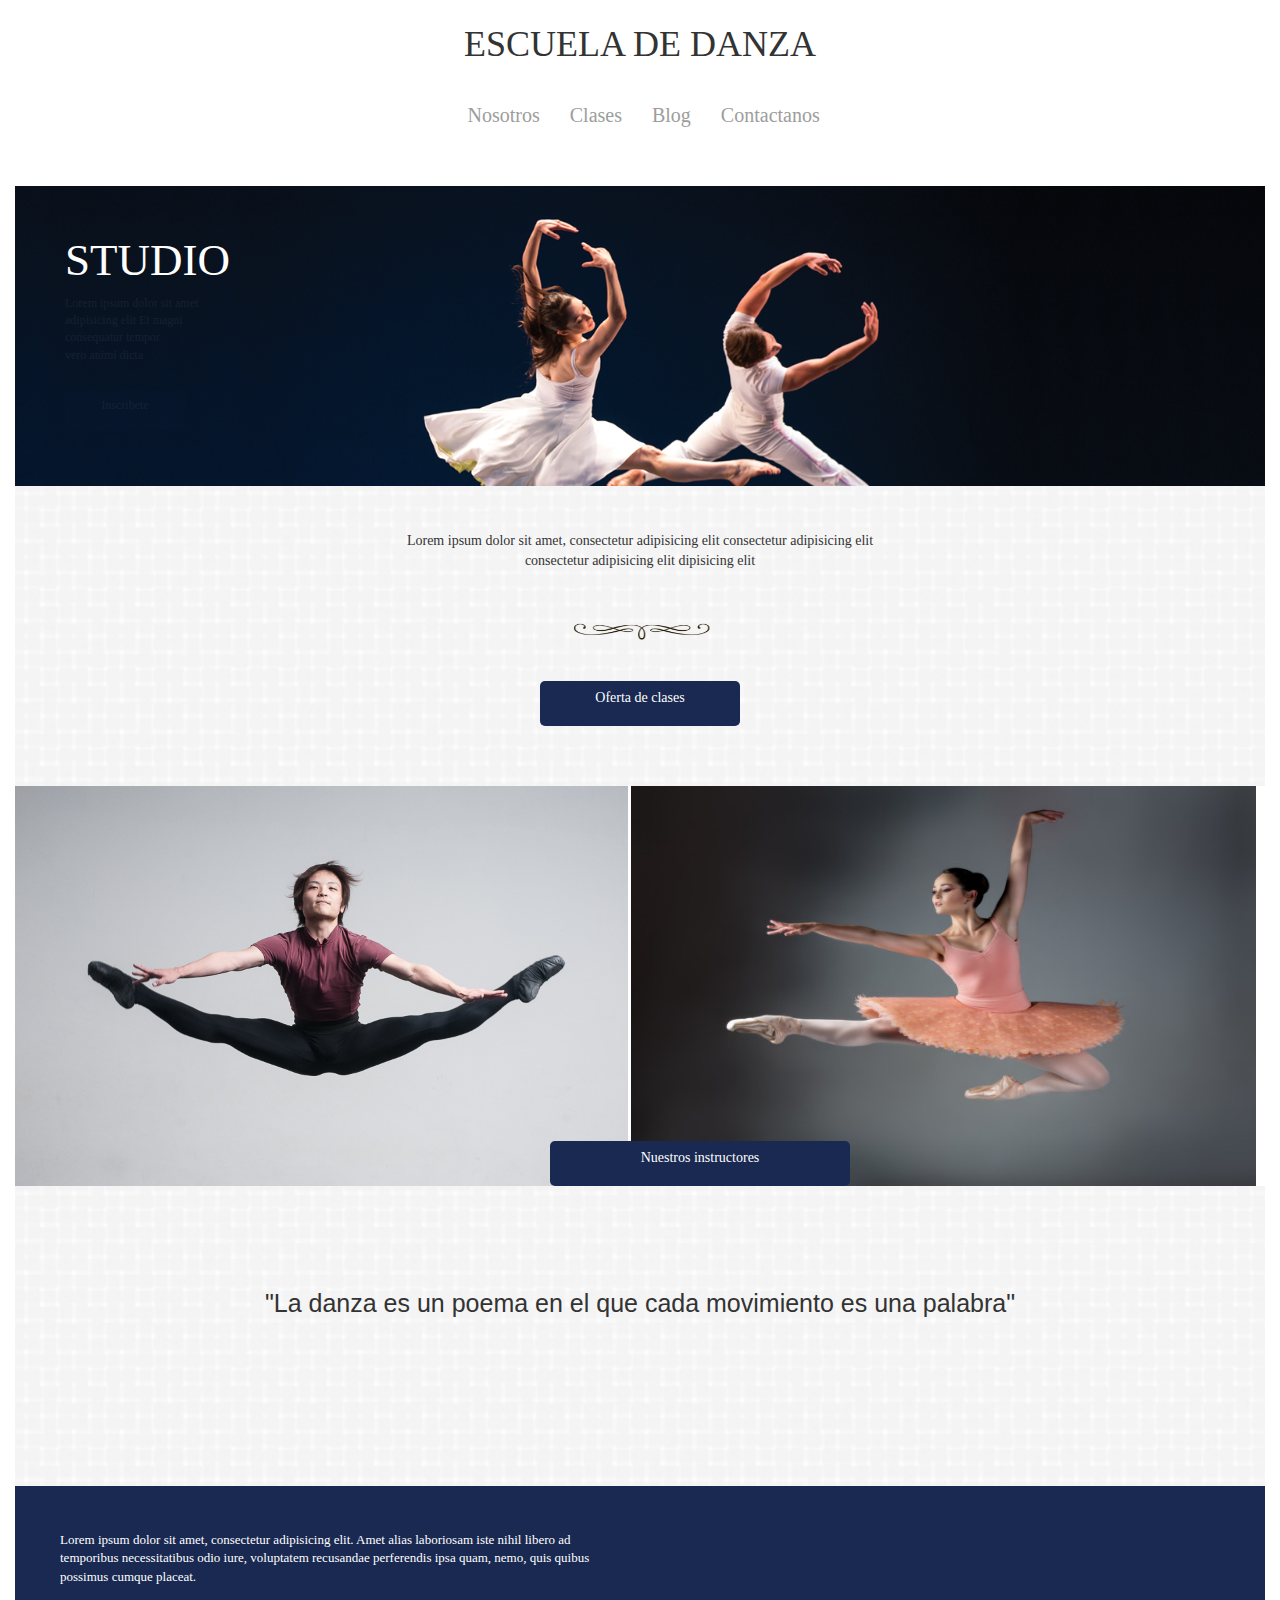
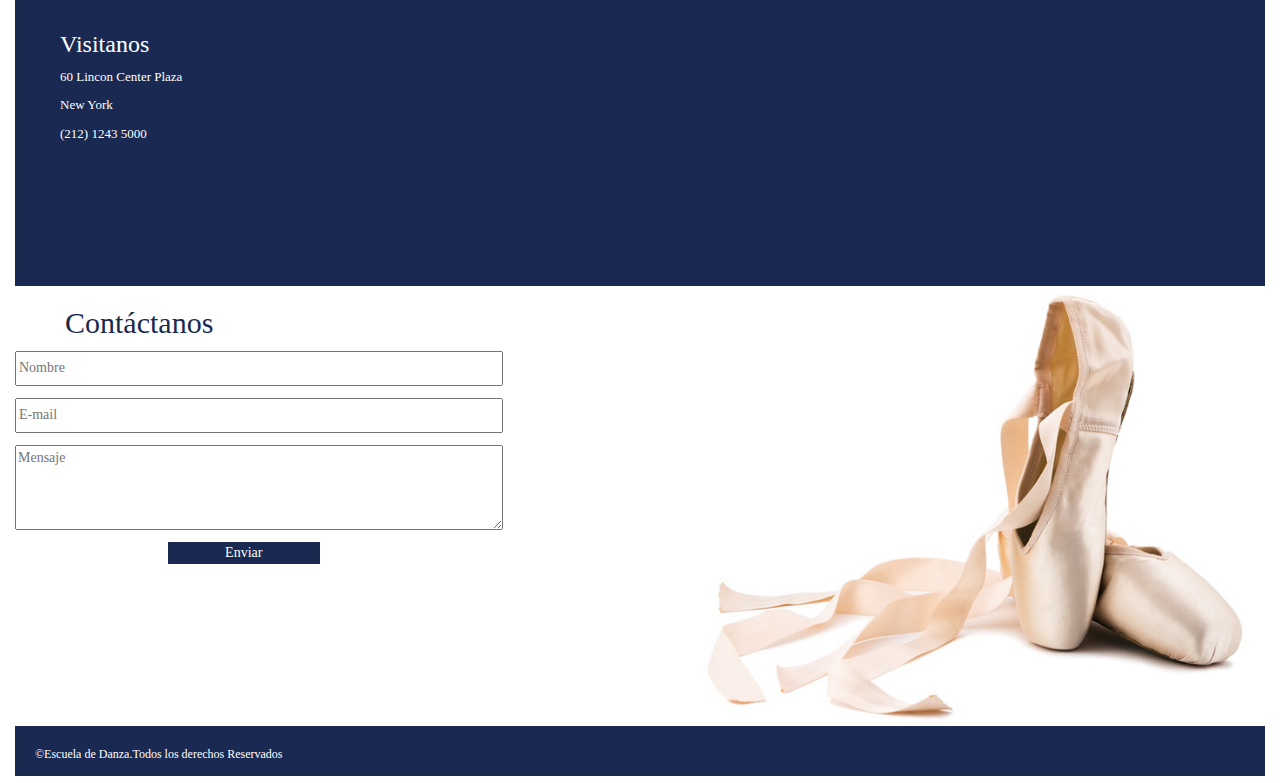
<file: index.html>
<!DOCTYPE html>
<html>
	<head>
		<meta charset="UTF-8">
		<title>Escuela de Danza</title>
		<link rel="stylesheet" type="text/css" href="css/bootstrap.min.css">
		<link rel='stylesheet' type='text/css' href='http://fonts.googleapis.com/css?family=Montserrat:400,700'>
		<link rel="stylesheet" type="text/css" href="css/main.css">
		<link rel="stylesheet" type="text/css" href="css/mediaqueries.css">
		<link rel="stylesheet" type="text/css" href="css/common.css">
	</head>
	<body>
		<header> 
		   <div class="container-fluid">
		   		<div class="row">
		   			<div class="col-xs-12">
		   				<h1 class=" text-center center text-blue">ESCUELA DE DANZA</h1>
		   			</div>
		   		</div>
		   		<div class="row">
					<div class="col-xs-12">
						<nav class="nav navbar navbar-inverse navbar-static-top" role="navigation">
							<div class="navbar-header">
								<button type="button" class="navbar-toggle collapsed" data-toggle="collapse" data-target="#navegacion">
									<span class="sr-only">Desplegar/ Ocultar</span>
									<span class="icon-bar"></span>
									<span class="icon-bar"></span>
									<span class="icon-bar"></span>
								</button>
							</div>
							<div class="collapse navbar-collapse center" id="navegacion">
								<ul class="nav navbar-nav ">
									<li><a href="nosotros.html" class="a">Nosotros</a></li>
									<li><a href="clases.html"class="a">Clases</a></li>
									<li><a href="blog.html"class="a">Blog</a></li>
									<li><a href="#contacto"class="a">Contactanos</a></li>
								</ul>
							</div>
						</nav>
					</div>
				</div>	
		   	</div>
		</header>
		<section>
			<div class="container-fluid">
			 	<div id="fondo">
			 		<div class="row">
			 			<div class="col-xs-12">
			 				<h2 id="studio" class="text-white">STUDIO</h2>
			 				<div id="box-studio">
			 					<p class="text-white hidden-xs">Lorem ipsum dolor sit amet <br> adipisicing elit Et magni<br> consequatur tempor <br> vero animi dicta </p><br>
			 					<a href="#"><button type="button" id="boton1"><p class="text-white">Inscribete</p></button></a>
							</div>
						</div>
			 		</div>
			 	</div>
			</div>
		</section>
		<section>
			<div class="container-fluid">
			    <div class="tex-2">
					<div class="row">
						<div class="col--xs-12">
							<p id="poferta" class="center">Lorem ipsum dolor sit amet, consectetur adipisicing elit consectetur adipisicing elit <br>consectetur adipisicing elit dipisicing elit</p>
							<img id="deco" class="img-circle" src="img/decoration_1.png" alt="decoracion"> <!--DECORACIÓN-->
							<a href="#"><button type="button" id="boton"><p class="text-white">Oferta de clases</p></button></a> <!--boton falta definir enlaces-->
						</div>
					</div>
				</div>
			</div>
		</section>
		<section>
			<div class="container-fluid">
				<div class="row">
					<div class="col-xs-12">
						<img class="bailarin img-responsive" src="img/instructor_4.jpg" alt="bailarin">
						<img class="bailarin2 bailarin" src="img/profesor_9.jpg" alt="bailarina">
						<a href="#"><button type="button" id="botonbailarin"><p class="text-white">Nuestros instructores</p></button></a> 
					</div>
				</div>
			</div>
		</section>
		<section>
			<div class="container-fluid">
				<div class="tex-2">
					<div class="row">
						<div class="col-xs-12">
							<p  class="center poema">"La danza es un poema en el que cada movimiento es una palabra"</p> 
						</div>
					</div>
				</div>
			</div>
		</section>
		<section>
			<div class="container-fluid">
				<div class="bg-blue bg-mapa">
					<div class="row">
						<div class="col-xs-4 col-md-6">
							<p class="text-white textmap marginpf">Lorem ipsum dolor sit amet, consectetur adipisicing elit. Amet alias laboriosam iste nihil libero ad temporibus necessitatibus odio iure, voluptatem recusandae perferendis ipsa quam, nemo, quis quibus possimus cumque placeat.</p>
							<h3 class="text-white marginpf">Visitanos</h3>
							<p class="text-white textmap">60 Lincon Center Plaza</p>
							<p class="text-white textmap">New York</p>
							<p class="text-white textmap">(212) 1243 5000</p>
						</div>
						<div class="col-xs-8 col-md-6"> 
							<iframe src="https://www.google.com/maps/embed?pb=!1m18!1m12!1m3!1d3021.46625274051!2d-73.98501728501799!3d40.77376274177245!2m3!1f0!2f0!3f0!3m2!1i1024!2i768!4f13.1!3m3!1m2!1s0x89c2585ff9df2f6d%3A0xf876ccebba645bff!2sEscuela+Juilliard!5e0!3m2!1ses!2smx!4v1470299572774"></iframe>
						</div>
					</div>
				</div>
			</div>
		</section>
		<section>
			<div class="container-fluid">
				<div class="row">
					<div class="col-xs-6">
						<form>
							<h2 id="contacto">Contáctanos</h2>
							<input type="text" name="nombre" placeholder="Nombre">
							<input type="text" name="E-mail" placeholder="E-mail">
							<textarea name="Mensaje" placeholder="Mensaje"></textarea>
							<button  class="bg-blue text-white btn-enviar">Enviar</button>
						</form> 
					</div>
					<div class="col-xs-6">
						<img id="zapatilla" src="img/shoes_1.jpg" alt="zapatilla">
					</div>
				</div>
			</div>
		</section>
		<footer>
			<div class="container-fluid">
				<div  id="footer" class="bg-blue">
					<div class="row">
						<div class="col-xs-12">
							<p id="pfooter" class="text-white">©Escuela de Danza.Todos los derechos Reservados</p>
						</div>
					</div>
				</div>
			</div>
		</footer>
	<script src="https://code.jquery.com/jquery-1.10.2.min.js"></script>
	<script type="text/javascript" src="js/bootstrap.min.js"></script>
</body>
</html>
</file>
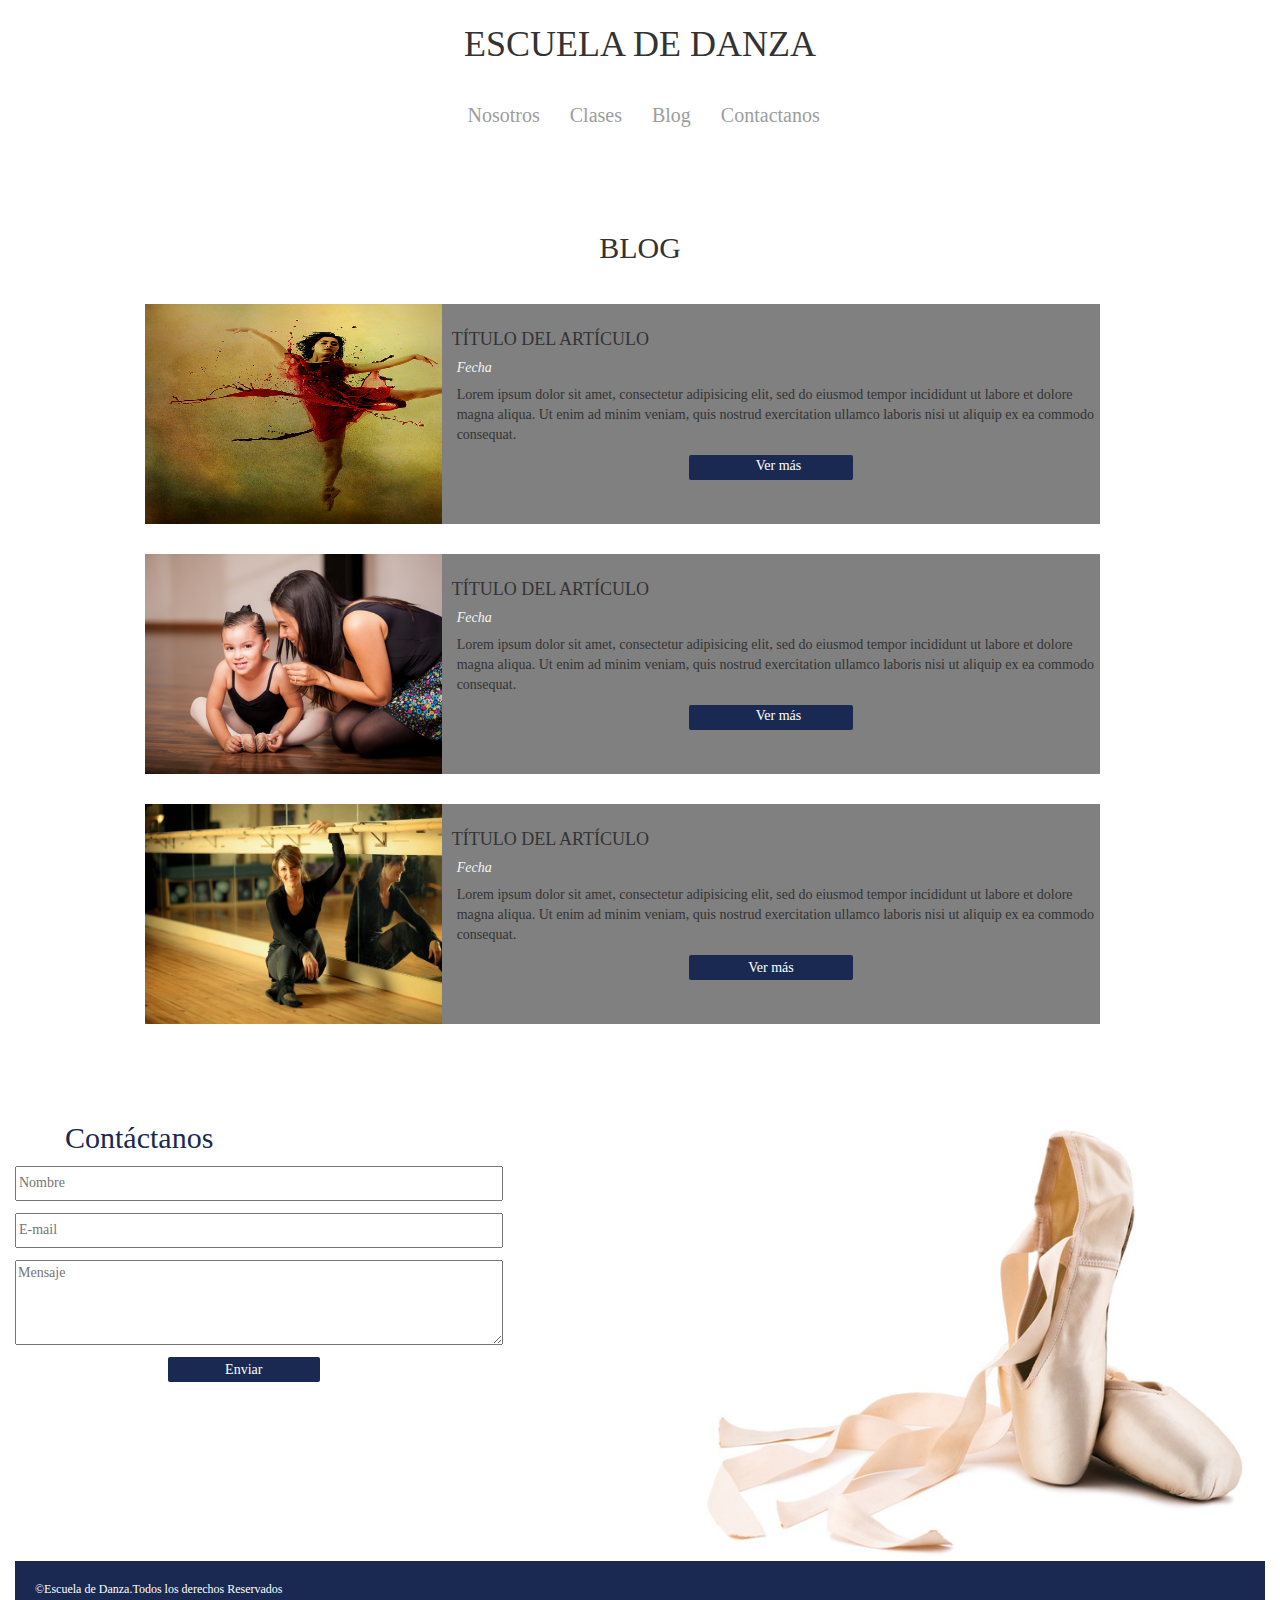
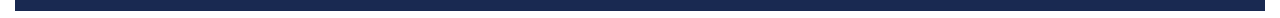
<file: blog.html>
<!DOCTYPE html>
<html>
	<head>
		<meta charset="UTF-8">
		<title>Escuela de Danza</title>
		<link rel="stylesheet" type="text/css" href="css/bootstrap.min.css">
		<link rel='stylesheet' type='text/css' href='http://fonts.googleapis.com/css?family=Montserrat:400,700'>
		<link rel="stylesheet" type="text/css" href="css/mediaqueries.css">
		<link rel="stylesheet" type="text/css" href="css/blog.css">
		<link rel="stylesheet" type="text/css" href="css/common.css">
	</head>
	<body>
		<header> 
			<div class="container-fluid">
			 	<div class="row">
			  		<div class="col-xs-12">
			   			<h1 class=" text-center center text-blue">ESCUELA DE DANZA</h1>
			  		</div>
			 	</div>
			   	<div class="row">
					<div class="col-xs-12">
						<nav class="nav navbar navbar-inverse navbar-static-top" role="navigation">
							<div class="navbar-header">
								<button type="button" class="navbar-toggle collapsed" data-toggle="collapse" data-target="#navegacion">
									<span class="sr-only">Desplegar/ Ocultar</span>
									<span class="icon-bar"></span>
									<span class="icon-bar"></span>
									<span class="icon-bar"></span>
								</button>
							</div>
							<div class="collapse navbar-collapse center" id="navegacion">
								<ul class="nav navbar-nav ">
									<li><a href="nosotros.html" class="a">Nosotros</a></li>
									<li><a href="clases.html"class="a">Clases</a></li>
									<li><a href="blog.html"class="a">Blog</a></li>
									<li><a href="#contacto"class="a">Contactanos</a></li>
								</ul>
							</div>
						</nav>
					</div>
				</div>	
			</div>
		</header>
		<section>
			<div class="container-fluid">
				<div id="fondo1">
					<div class="row">
						<div class="col-xs-12">
							<h2 class="text-center">BLOG</h2>
						</div>
					</div>
					<div class="row">
						<div class="col-xs-5 col-md-4">
							<img class="img-resposive img" src="img/blog1.jpg" alt="blog1">
						</div>	
						<div class="col-xs-7 col-md-8">
							 <div class="fondoimgblog">
								<h4>TÍTULO DEL ARTÍCULO</h4>
								<h5><i>Fecha</i></h5>
								<p>Lorem ipsum dolor sit amet, consectetur adipisicing elit, sed do eiusmod
								tempor incididunt ut labore et dolore magna aliqua. Ut enim ad minim veniam,
								quis nostrud exercitation ullamco laboris nisi ut aliquip ex ea commodo
								consequat.</p>
								<a href=""><button type="button"><p class="text-white">Ver más</p></button></a> 
							</div>
						</div>
					</div>
					<div class="row">
						<div class="col-xs-5 col-md-4">
							<img src="img/profesor_5.jpg" alt="blog1">
						</div>	
						<div class="col-xs-7 col-md-8">
							 <div class="fondoimgblog">
								<h4>TÍTULO DEL ARTÍCULO</h4>
								<h5><i>Fecha</i></h5>
								<p>Lorem ipsum dolor sit amet, consectetur adipisicing elit, sed do eiusmod
								tempor incididunt ut labore et dolore magna aliqua. Ut enim ad minim veniam,
								quis nostrud exercitation ullamco laboris nisi ut aliquip ex ea commodo
								consequat.</p>
								<a href=""><button type="button"><p class="text-white">Ver más</p></button></a> 
							</div>
						</div>
					</div>
					<div class="row">
						<div class="col-xs-5 col-md-4">
							<img src="img/instructor_1.jpg" alt="blog1">
						</div>	
						<div class="col-xs-7 col-md-8">
						 	<div class="fondoimgblog">
								<h4>TÍTULO DEL ARTÍCULO</h4>
								<h5><i>Fecha</i></h5>
								<p>Lorem ipsum dolor sit amet, consectetur adipisicing elit, sed do eiusmod
								tempor incididunt ut labore et dolore magna aliqua. Ut enim ad minim veniam,
								quis nostrud exercitation ullamco laboris nisi ut aliquip ex ea commodo
								consequat.</p>
								<a href=""><button>Ver más</button></a> 
							</div>
						</div>
					</div>
				</div>
			</div>
		</section>
		<section>
			<div class="container-fluid">
				<div class="row">
					<div class="col-xs-6">
						<form >
							<h2 id="contacto">Contáctanos</h2>
							<input type="text" name="nombre" placeholder="Nombre">
							<input type="text" name="E-mail" placeholder="E-mail">
							<textarea name="Mensaje" placeholder="Mensaje"></textarea>
							<button  class="bg-blue text-white btn-enviar">Enviar</button>
						</form> 
					</div>
					<div class="col-xs-6">
						<img id="zapatilla" src="img/shoes_1.jpg" alt="zapatilla">
					</div>
				</div>
			</div>
		</section>
		<footer>
			<div class="container-fluid">
				<div  id="footer" class="bg-blue">
					<div class="row">
						<div class="col-xs-12">
							<p id="pfooter" class="text-white">©Escuela de Danza.Todos los derechos Reservados</p>
						</div>
					</div>
				</div>
			</div>
		</footer>
		<script src="https://code.jquery.com/jquery-1.10.2.min.js"></script>
		<script type="text/javascript" src="js/bootstrap.min.js"></script>
	</body>
</html>
</file>
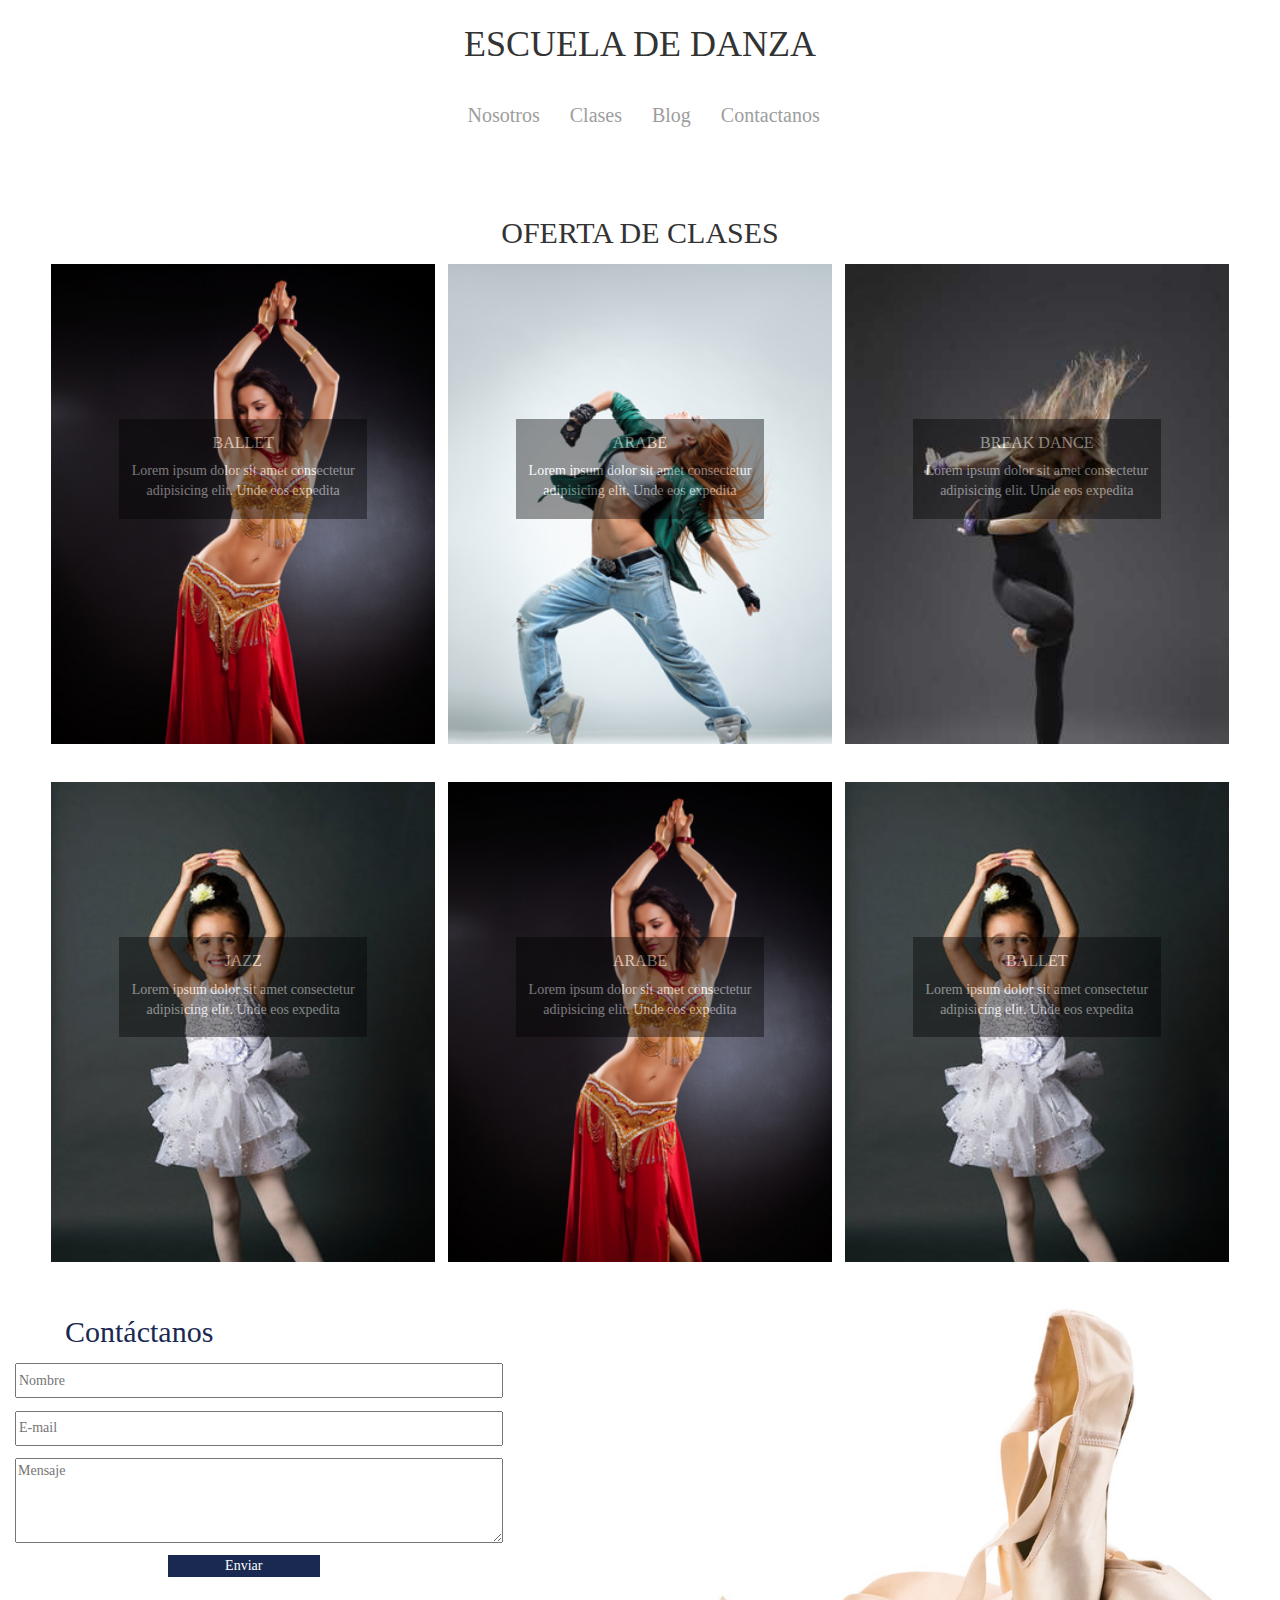
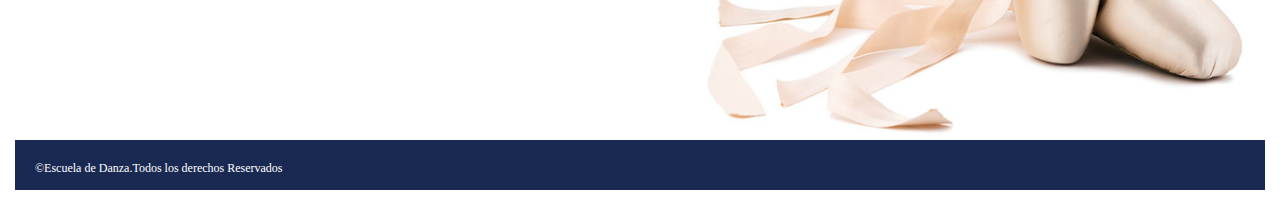
<file: clases.html>
<!DOCTYPE html>
<html>
	<head>
		<meta charset="UTF-8">
		<title>Escuela de Danza</title>
		<link rel='stylesheet' type='text/css' href='http://fonts.googleapis.com/css?family=Montserrat:400,700'>
		<link rel="stylesheet" type="text/css" href="css/bootstrap.min.css">
		<link rel="stylesheet" type="text/css" href="css/common.css">
		<link rel="stylesheet" type="text/css" href="css/clases.css">
		<link rel="stylesheet" type="text/css" href="css/mediaqueries.css">
	</head>
	<body>
		<header> 
			<div class="container-fluid">
			   	<div class="row">
			   		<div class="col-xs-12">
			   			<h1 class=" text-center center text-blue">ESCUELA DE DANZA</h1>
			   		</div>
			   	</div>
			   	<div class="row">
					<div class="col-xs-12">
						<nav class="nav navbar navbar-inverse navbar-static-top" role="navigation">
							<div class="navbar-header">
								<button type="button" class="navbar-toggle collapsed" data-toggle="collapse" data-target="#navegacion">
									<span class="sr-only">Desplegar/ Ocultar</span>
									<span class="icon-bar"></span>
									<span class="icon-bar"></span>
									<span class="icon-bar"></span>
								</button>
							</div>
							<div class="collapse navbar-collapse center" id="navegacion">
								<ul class="nav navbar-nav ">
									<li><a href="nosotros.html" class="a">Nosotros</a></li>
									<li><a href="clases.html"class="a">Clases</a></li>
									<li><a href="blog.html"class="a">Blog</a></li>
									<li><a href="#contacto"class="a">Contactanos</a></li>
								</ul>
							</div>
						</nav>
					</div>
				</div>	
			</div>
		</header>
		<section>
			<div class="container-fluid">
				<div id="fondo1" class="bg-gray" > 
					<div class="row">
						<div class="col-xs-12">
							<h2 class="center">OFERTA DE CLASES</h2>
						</div>
					</div>
					<div class="row">
						<div id="imagen1" class="col-xs-6 col-lg-4 left imgfondo">
							<div  class="black-opacity">
								<h5 class="center text-white">BALLET</h5>
	                            <p class="center text-white">Lorem ipsum dolor sit amet consectetur adipisicing elit. Unde eos expedita  </p>
							</div>
						</div>
						<div id="imagen2" class="col-xs-6 col-lg-4 imgfondo">
							<div  class="black-opacity">
								<h5 class="center text-white">ARABE</h5>
	                            <p class="center text-white">Lorem ipsum dolor sit amet consectetur adipisicing elit. Unde eos expedita  </p>
							</div>
						</div>
						<div id="imagen3" class="col-xs-6 col-lg-4 imgfondo">
							<div  class="black-opacity">
								<h5 class="center text-white">BREAK DANCE</h5>
	                            <p class="center text-white">Lorem ipsum dolor sit amet consectetur adipisicing elit. Unde eos expedita  </p>
							</div>
						</div>
					</div>
					<div class="row">
						<div id="imagen4" class="col-xs-6 col-lg-4 imgfondo left">
							<div  class="black-opacity">
								<h5 class="center text-white">JAZZ</h5>
	                            <p class="center text-white">Lorem ipsum dolor sit amet consectetur adipisicing elit. Unde eos expedita  </p>
							</div>
						</div>
						<div id="imagen1" class="col-xs-6 col-lg-4 imgfondo">
							<div  class="black-opacity">
								<h5 class="center text-white">ARABE</h5>
	                            <p class="center text-white">Lorem ipsum dolor sit amet consectetur adipisicing elit. Unde eos expedita  </p>
							</div>
						</div>
						<div id="imagen4" class="col-xs-6 col-lg-4 imgfondo">
							<div  class="black-opacity">
								<h5 class="center text-white">BALLET</h5>
	                            <p class="center text-white">Lorem ipsum dolor sit amet consectetur adipisicing elit. Unde eos expedita  </p>
							</div>
						</div>
					</div>
				</center>
				</div>
			</div>
		</section>
		<section>
			<div class="container-fluid">
				<div class="row">
					<div class="col-xs-6">
						<form>
							<h2 id="contacto">Contáctanos</h2>
							<input type="text" name="nombre" placeholder="Nombre">
							<input type="text" name="E-mail" placeholder="E-mail">
							<textarea name="Mensaje" placeholder="Mensaje"></textarea>
							<button  class="bg-blue text-white btn-enviar">Enviar</button>
						</form> 
					</div>
					<div class="col-xs-6">
						<img id="zapatilla" src="img/shoes_1.jpg" alt="zapatilla">
					</div>
				</div>
			</div>
		</section>
		<footer>
			<div class="container-fluid">
				<div  id="footer" class="bg-blue">
					<div class="row">
						<div class="col-xs-12">
							<p id="pfooter" class="text-white">©Escuela de Danza.Todos los derechos Reservados</p>
						</div>
					</div>
				</div>
			</div>
		</footer>
		<script src="https://code.jquery.com/jquery-1.10.2.min.js"></script>
		<script type="text/javascript" src="js/bootstrap.min.js"></script>
	</body>
</html>
</file>
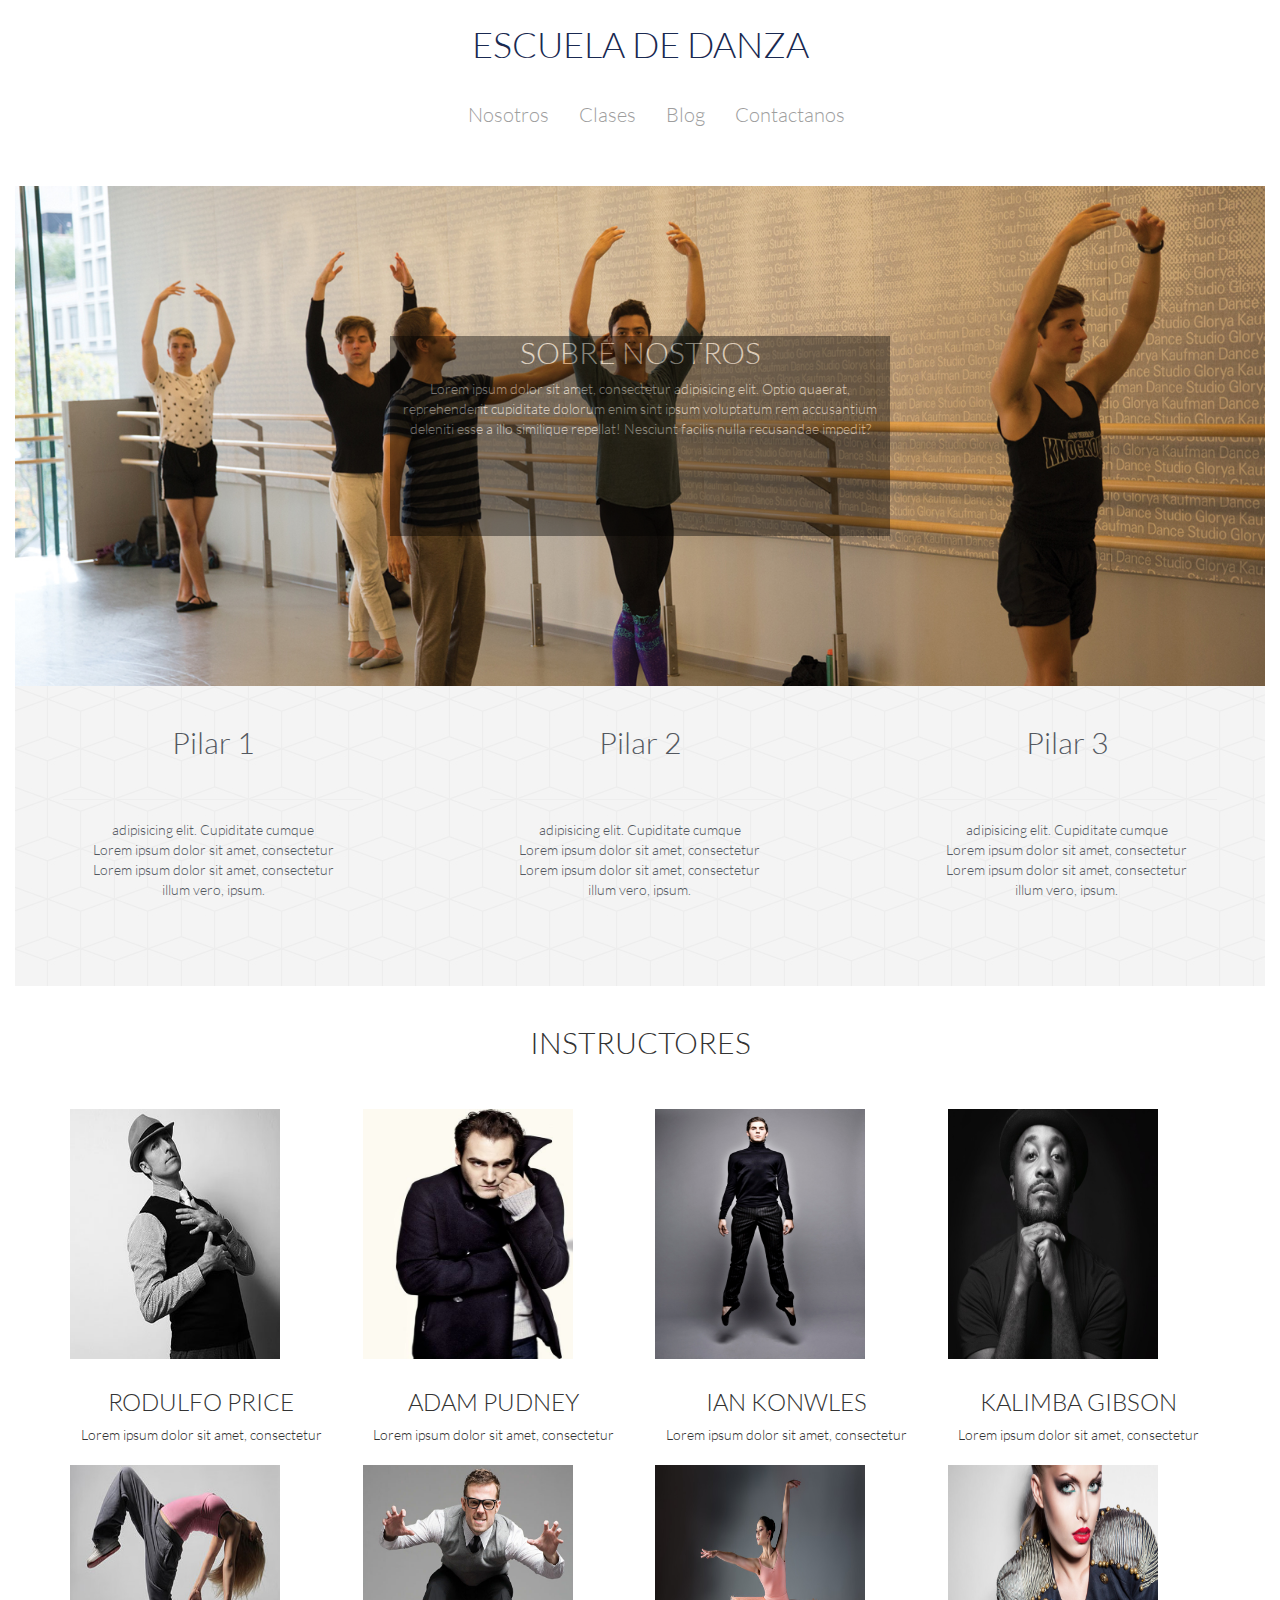
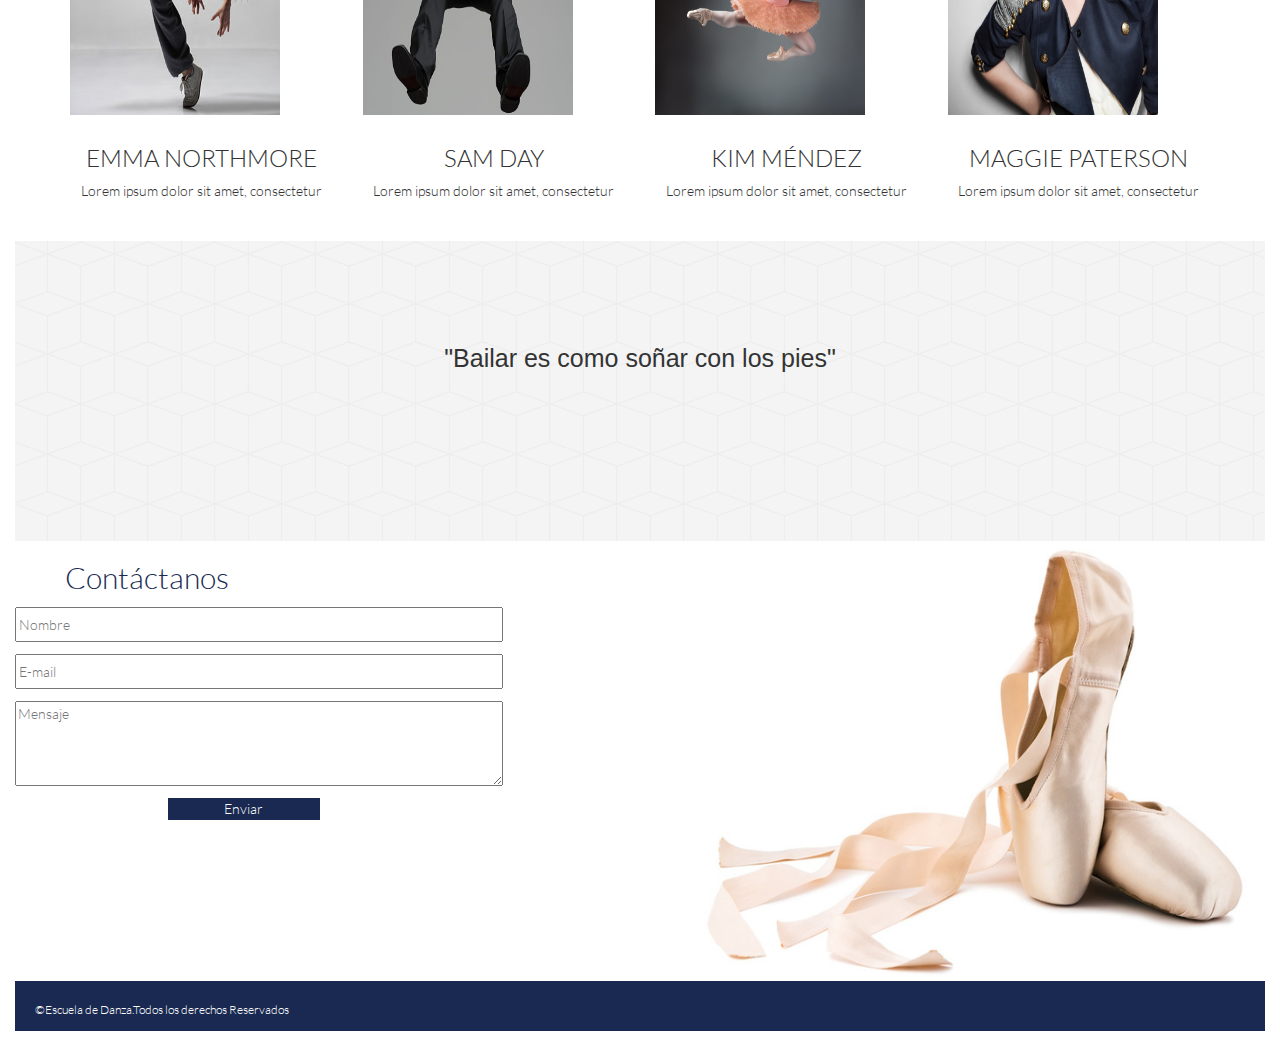
<file: nosotros.html>
<!DOCTYPE html>
<html>
	<head>
		<meta charset="UTF-8">
		<title>Escuela de Danza</title>
		<link rel="stylesheet" type="text/css" href="css/bootstrap.min.css">
		<link rel='stylesheet' type='text/css' href='http://fonts.googleapis.com/css?family=Montserrat:400,700'>
		<link rel="stylesheet" type="text/css" href="css/utilities.css">
		<link rel="stylesheet" type="text/css" href="css/common.css">
		<link rel="stylesheet" type="text/css" href="css/nosotros.css">
	</head>
	<body>
		<header> 
			<div class="container-fluid">
				<div class="row">
				   	<div class="col-xs-12">
				   		<h1 class=" text-center center text-blue">ESCUELA DE DANZA</h1>
				   	</div>
				</div>   		
				<div class="row">
					<div class="col-xs-12">
						<nav class="nav navbar navbar-inverse navbar-static-top" role="navigation">
							<div class="navbar-header">
								<button type="button" class="navbar-toggle collapsed" data-toggle="collapse" data-target="#navegacion">
									<span class="sr-only">Desplegar/ Ocultar</span>
									<span class="icon-bar"></span>
									<span class="icon-bar"></span>
									<span class="icon-bar"></span>
								</button>
							</div>
							<div class="collapse navbar-collapse center" id="navegacion">
								<ul class="nav navbar-nav ">
									<li><a href="nosotros.html" class="a">Nosotros</a></li>
									<li><a href="clases.html"class="a">Clases</a></li>
									<li><a href="blog.html"class="a">Blog</a></li>
									<li><a href="#contacto"class="a">Contactanos</a></li>
								</ul>
							</div>
						</nav>
					</div>
				</div>	
			</div>   
		</header>
		<section>
			<div class="container-fluid">
				<div id="fondo1"> <!--corresponde a imagen sobre nosostros-->
				 	<div class="row">
				 		<div class="col-12">
				 			<div class="bg-black">
				 				<h2 class="center text-white">SOBRE NOSTROS</h2>
				 				<p class="center text-white">Lorem ipsum dolor sit amet, consectetur adipisicing elit. Optio quaerat, reprehenderit cupiditate dolorum enim sint ipsum voluptatum rem accusantium deleniti esse a illo similique repellat! Nesciunt facilis nulla recusandae impedit?</p>
				 			</div>
						</div>
				 	</div>
				 </div>
			</div>
		</section>
		<section>
			<div class="container-fluid"><!--corresponde a seccion pilares!-->
				<div class="fondocubes">  
					<div class="row">
						<div class="col-xs-4">
						  	<h2 class="center text-gray margin40">Pilar 1</h2>
						  	<hr>
						  	<p class="center text-gray margin">adipisicing elit. Cupiditate cumque <br>Lorem ipsum dolor sit amet, consectetur <br>Lorem ipsum dolor sit amet, consectetur <br>illum vero, ipsum.</p>
						</div>
						<div class="col-xs-4">
						  	<h2 class="center text-gray margin40">Pilar 2</h2>
						  	<hr>
						  	<p class="center text-gray margin">adipisicing elit. Cupiditate cumque <br>Lorem ipsum dolor sit amet, consectetur <br>Lorem ipsum dolor sit amet, consectetur <br>illum vero, ipsum.</p>
						</div>
						<div class="col-xs-4">
						  	<h2 class="center text-gray margin40">Pilar 3	</h2>
						  	<hr>
						  	<p class="center text-gray margin margin">adipisicing elit. Cupiditate cumque <br>Lorem ipsum dolor sit amet, consectetur <br>Lorem ipsum dolor sit amet, consectetur <br>illum vero, ipsum.</p>
						</div>
					</div>
				</div>
			</div>
		</section>
		<section>
			<div class="container">
				<div class="row">
					<div class="col-xs-12">
						<h2 class="center margin40">INSTRUCTORES</h2>
					</div>
				</div>
				<div class="row">
					<div class="col-xs-3">
						<img  class="sizeteach"src="img/profesor_4.jpg" alt="rodulfo">
						<h3 class="center">RODULFO PRICE</h3>
						<p class="center">Lorem ipsum dolor sit amet, consectetur</p>
					</div>
					<div class="col-xs-3">
						<img class="sizeteach" src="img/profesor_14.jpg" alt="ADAM PUDNEY">
						<h3 class="center">ADAM PUDNEY</h3>
						<p class="center">Lorem ipsum dolor sit amet, consectetur</p>
					</div>
					<div class="col-xs-3">
						<img class="sizeteach" src="img/profesor_1.jpg" alt="IAN KONWLES">
						<h3 class="center">IAN KONWLES</h3>
						<p class="center">Lorem ipsum dolor sit amet, consectetur</p>
					</div>
					<div class="col-xs-3">
						<img class="sizeteach" src="img/profesor_10.jpg" alt="KALIMBA GIBSON">
						<h3 class="center">KALIMBA GIBSON</h3>
						<p class="center">Lorem ipsum dolor sit amet, consectetur</p>
					</div>
				</div>
			</div>
		</section>
		<section>
			<div class="container">
				<div class="row">
					<div class="col-xs-3">
						<img class="sizeteach" src="img/profesor_11.jpg" alt="EMMA NORTHMORE">
						<h3 class="center">EMMA NORTHMORE</h3>
						<p class="center marginbutton">Lorem ipsum dolor sit amet, consectetur</p>
					</div>
					<div class="col-xs-3">
						<img class="sizeteach" src="img/profesor_12.jpg" alt="SAM DAY">
						<h3 class="center">SAM DAY</h3>
						<p class="center marginbutton">Lorem ipsum dolor sit amet, consectetur</p>
					</div>
					<div class="col-xs-3">
						<img class="sizeteach" src="img/profesor_9.jpg" alt="KIM MÉNDEZ">
						<h3 class="center">KIM MÉNDEZ</h3>
						<p class="center marginbutton">Lorem ipsum dolor sit amet, consectetur</p>
					</div>
					<div class="col-xs-3">
						<img class="sizeteach" src="img/profesor_15.jpg" alt="MAGGIE PATERSON">
						<h3 class="center">MAGGIE PATERSON</h3>
						<p class="center marginbutton">Lorem ipsum dolor sit amet, consectetur</p>
					</div>
				</div>
			</div>
		</section>
		<section>
			<div class="container-fluid"><!--corresponde a seccion otra frase!-->
				<div class="fondocubes">
					<div class="row">
						<div class="col-xs-12">
							<p class="center poema">"Bailar es como soñar con los pies"</p> <!--frase-->
						</div>
					</div>
				</div>
			</div>
		</section>
		<section>
			<div class="container-fluid">
				<div class="row">
					<div class="col-xs-6">
						<form>
							<h2 id="contacto">Contáctanos</h2>
							<input type="text" name="nombre" placeholder="Nombre">
							<input type="text" name="E-mail" placeholder="E-mail">
							<textarea name="Mensaje" placeholder="Mensaje"></textarea>
							<button  class="bg-blue text-white btn-enviar">Enviar</button>
						</form> 
					</div>
					<div class="col-xs-6">
						<img id="zapatilla" src="img/shoes_1.jpg" alt="zapatilla">
					</div>
				</div>
			</div>
		</section>
		<footer>
			<div class="container-fluid">
				<div  id="footer" class="bg-blue">
					<div class="row">
						<div class="col-xs-12">
							<p id="pfooter" class="text-white">©Escuela de Danza.Todos los derechos Reservados</p>
						</div>
					</div>
				</div>
			</div>
		</footer>
		<script src="https://code.jquery.com/jquery-1.10.2.min.js"></script>
		<script type="text/javascript" src="js/bootstrap.min.js"></script>
	</body>
</html>
</file>
<file: css/main.css>
/*primera sección*/
#fondo{
background-image:url("../img/dance_1.jpg");
background-size:100%;
width:100%;
margin-top:25px;
height:300px;
background-repeat:no-repeat;
}



#studio{
	font-size:45px;
	margin-top:50px;
	margin-left:50px;
}

#box-studio{
	width:220px;
	height:40px;
	margin-left:50px;
	font-size:12px;
	opacity:5%;
}

/*seccion bailarin*/
.bailarin{
	width:49%;
	height:400px; 
	display:inline-block;

}

.bailarin2{
	width:50%;
	height:400px; 
	display:inline-block;
}


/*segunda secciónn oferta*/

#poferta{
	margin-top:45px;
}

#boton1{    /*boton Inscribete*/
 	width:120px;
	height:40px; 
	background-color:#192951;
	border:#192951;
}

#deco{
	width:150px;
	height:100px; 
	display:block;
	margin:auto;
	}

#boton{ /*boton Ofertaclases*/
width:200px;
height:45px; 
background-color:#192951;
border:#192951;
border-radius:5px;
display:block;
margin:auto;
margin-bottom:45px;
}

/*tercera sección*/

#botonbailarin{ /*boton nuestros bailarines*/
	width:300px;
	height:45px; 
	background-color:#192951;
	border:#192951;
	border-radius:5px;
	position:absolute;
	left:550px;
	top:355px;
	bottom:3px;
	}

/*cuarta sección mapa*/

.bg-blue{
	background-color:#192951;
	border:#192951;
	
}

.tex-2{
	background-image:url("../img/textura_2.jpg");
	background-size:100%;
	height:300px;
	width:100%;
	margin-top:0px;

}

.bg-mapa{
	width:100%;
	height:400px; 
}

.textmap{
	font-size:13px;
	margin-left:45px;

}

iframe{
	margin:35px;
	width:500px; 
	height:320px; 
	border:0; 
	
}

.marginpf{
	margin-top:45px;
	margin-left:45px;
}











/*comun*/
</file>
<file: css/mediaqueries.css>
@media (max-width:650px){
	#studio{
		font-size:18px;
	}

	#boton1{
		width:60px;
		height:20px;
		margin-top:-5%;
	}

    .bailarin{
	
	height:200px; 
	

}

.bailarin2{
	width:49%;
}



}

@media(max-width:800px){
	#botonbailarin{ /*boton nuestros bailarines*/
	position:absolute;
	left:150px !important;
	}

	.sizeteach{
	
	height:200px;
	
	
}


.imgfondo{
height:400px;

}

.imgfondo{
background-size:100%;
margin-bottom:1% !important;
margin-left: 1%;
}

}
</file>
<file: css/common.css>
*{
	font-family:Latolight;
}



/*header*/
/*header*/
.center{
	text-align: center;
}

nav.navbar{
	background-color:transparent;
	border-color:transparent;
	margin-left: 35%;

}
.navbar-toggle{
	background-color: black !important;

}
.a:hover {color:blue !important;}

.text-white{
	color:white;
}

h1{
	margin:25px 0px;

}
li{
	font-size: 20px;
}

/*header*/

/*seccion formulario*/
#zapatilla{
	float:right;
	width:100%;
	height:440px; 
}



#contacto{
	margin-left:50px;
	color:#192951;
}

input ,textarea{
	display: block;
	margin:2% 0px;
	width:80%;
	height:35px;
}

textarea{
	height:85px;
}

.btn-enviar{
	margin-left:25%;
	width:25%;
	color:white;


}
button:hover{
	cursor:pointer;
}

/*seccion formulario*/

/*seccion footer*/

#footer{
	width:1050;
	height:50px; 
}

#pfooter{
	font-size:12px;
	margin:20px;
}

.bg-blue{
	background-color:#192951;
	border:#192951;
}

/*seccion footer*/

.poema{     /*corresponde a la seccion de la frase*/
	font-size:25px;
	font-family:sans-serif;
	margin:100px;
}
</file>
<file: css/blog.css>
img{
	width:320px;
	height:220px;
	margin-left:130px;
	margin-top:30px;
}

#fondo1{
	width:100%;
	height:850px;
	margin:40px 0px;
}

h2{
	margin-top:30px;
}
.img{
	width:100%;
	height:220px;
}
.fondoimgblog{
	height:220px;
	width:80%;
	background-color:grey;
	margin-left:0px;
	padding-top:2%;
	margin-top:30px;
	
}
.text-white{
	color:white !important	;
}

h4,h5,p{
	margin-left:15px;

}

h5{
	color:rgb(244, 244, 244);
}

h4{
	margin:10px;
}

button{
	width:25%;
	height:25px;
	background-color:#192951;
	border:none;
	margin:auto;
	display:block;
	border-radius:2px;
	color:white;
}


/**/
</file>
<file: css/clases.css>
#fondo1{
	width:100%;
	height:990px;
	margin:40px 0px;
}

#imagen1{
background-image:url("../img/arabe2.jpeg");

}

#imagen2{
background-image:url("../img/breakdance2.jpeg");
}

#imagen3{
background-image:url("../img/lirical-jazz2.jpeg");

}

#imagen4{
background-image:url("../img/little2.jpeg");


}

.left{
	margin-left:4% !important;
}




.imgfondo{
height:480px;
background-repeat:no-repeat;
width:30%;
background-size:100%;
margin-bottom:3%;
margin-left: 1%;
}

.black-opacity{ /*fondo opacity*/
	background-color:black;
	width:70%;
	height:100px;
	margin:auto;
	display:block;
	margin-top:155px;
	opacity:0.4;
	padding-top:10px;
}

h2{
	margin:15px 0px;
	
}

.marg{
margin-top:30px;
margin-left:15px;
}

h5{
	margin-top:5px;
	font-size:16px;
	
}

p{
	font-size:14px;
	margin-top:10px;
}
</file>
<file: css/utilities.css>
/*Global*/
*{
	font-family: "Latolight";
}

@font-face{
	font-family: LatoHeavy;
	src: url(../fonts/LatoHeavy.ttf);
}
@font-face{
	font-family:Latolight ;
	src: url(../fonts/Latolight.ttf);
}
@font-face{
	font-family: DolceVita;
	src: url(../fonts/DolceVita.ttf);
}
@font-face{
	font-family: Neoteric-Bold;
	src: url(../fonts/Neoteric-Bold.ttf);
}

/* Shortcuts */

.pd-0{
	padding: 0;
}
.pt-5{
	padding-top: 5%;
}
.pb-5{
	padding-bottom: 5%;
}
.mg-0{
	margin: 0;
}
.w-100{
	width: 100%;
}
.lh{
	line-height: 1.5;
}
.text-center{
	text-align: center;
}
.text-left{
	text-align: left;
}
.text-white{
	color: white;
}
.text-gray{
	color: rgb(83, 88, 95);
}
.text-blue{
 color: #192951;
}
.a-none-decoration{
	text-decoration: none;
}
.bg-gray{
	background-color: rgb(244, 244, 244);
}
.bg-img-block{
	background-size: cover;
	background-repeat: no-repeat;
	background-position: center;
}
</file>
<file: css/nosotros.css>
/*seccion 1 imagen sobre nosotros*/
#fondo1{ 
background-image:url("../img/dance_7.jpg");
background-size:100%;
height:500px;
margin-top:25px;
background-repeat:no-repeat;
}

.bg-black{ /*fondo opacity nosotros*/
	background-color:black;
	width:500px;
	height:200px;
	margin:auto;
	opacity:0.4;
	margin-top:150px;
}


/*secccion pilares*/


.fondocubes{
background-image:url("../img/cubes.png");
height:300px;
}



hr{
	width:300px;
	color:grey;
	margin:auto;
}

.margin{
	margin:20px;
}

.margin40{
	margin:40px;
}

.marginbutton{
	margin-bottom:40px;
}

/*seccion equipo*/
.sizeteach{
	width:80%;
	height:250px;
	margin:10px 0px;
	
}
</file>
